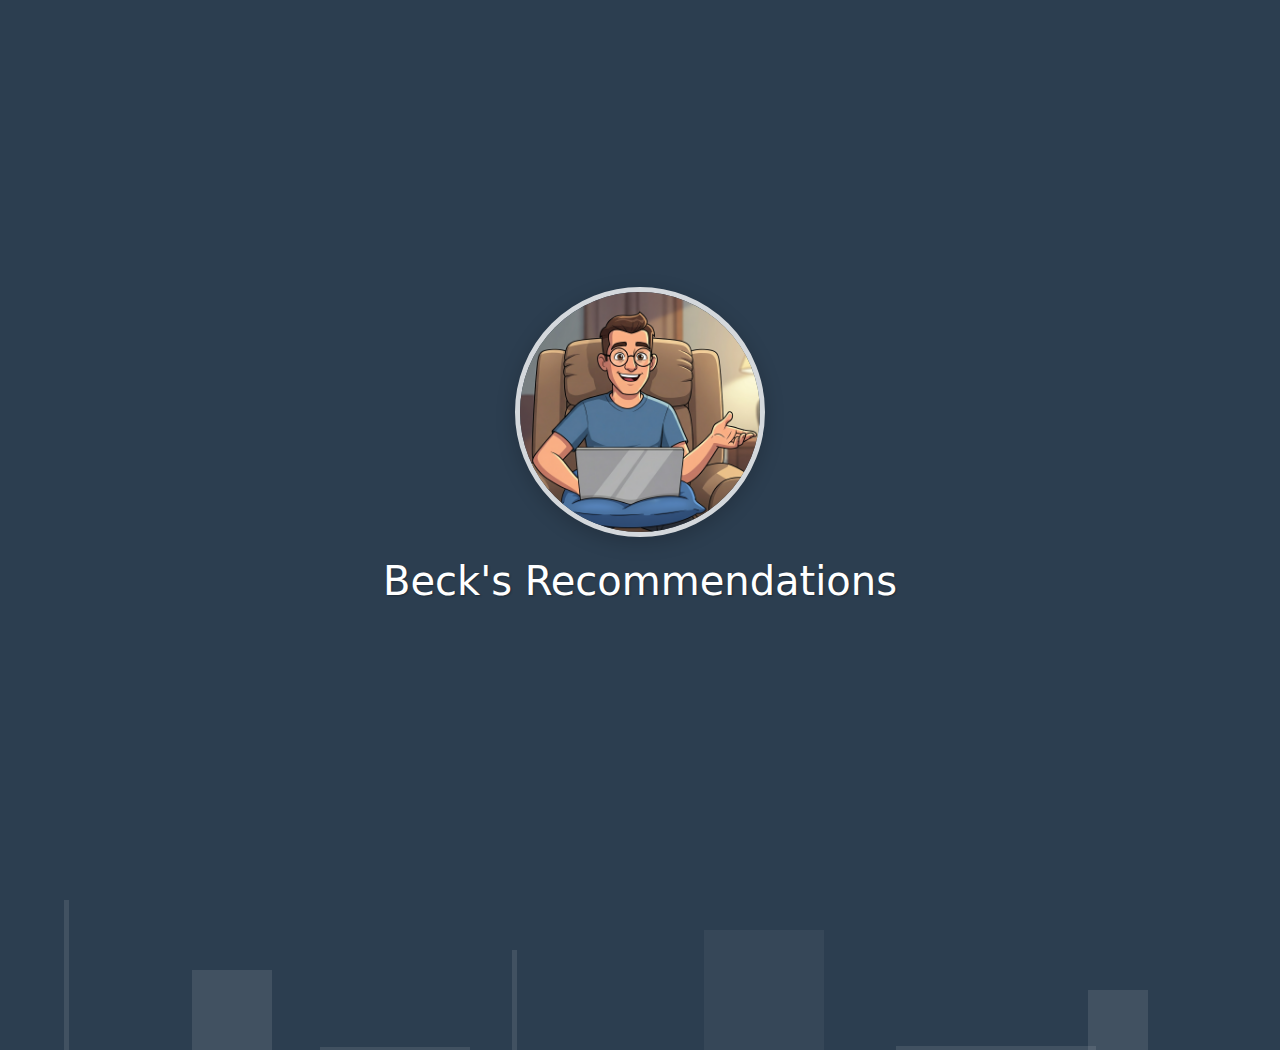
<file: index.html>
<!DOCTYPE html>
<html lang="en">

<head>
    <meta charset="UTF-8">
    <meta name="viewport" content="width=device-width, initial-scale=1.0">
    <title>Beck's Rex - The Best Recommendations</title>

    <link href="https://cdn.jsdelivr.net/npm/bootstrap@5.3.3/dist/css/bootstrap.min.css" rel="stylesheet"
        integrity="sha384-QWTKZyjpPEjISv5WaRU9OFeRpok6YctnYmDr5pNlyT2bRjXh0JMhjY6hW+ALEwIH" crossorigin="anonymous">

    <link rel="stylesheet" href="css/landing.css">
</head>

<body class="landing-page">

    <div class="shape-wrapper">
        <span></span>
        <span></span>
        <span></span>
        <span></span>
        <span></span>
        <span></span>
        <span></span>
    </div>

    <main class="landing-container">
        <a href="home.html">
            <img src="images/ai_beck2.png" alt="Beck, the recommendation expert" class="landing-img">
        </a>
        <h1 class="landing-title">Beck's Recommendations</h1>
    </main>

    <script src="https://cdn.jsdelivr.net/npm/bootstrap@5.3.3/dist/js/bootstrap.bundle.min.js"
        integrity="sha384-YvpcrYf0tY3lHB60NNkmXc5s9fDVZLESaAA55NDzOxhy9GkcIdslK1eN7N6jIeHz"
        crossorigin="anonymous"></script>
</body>

</html>
</file>
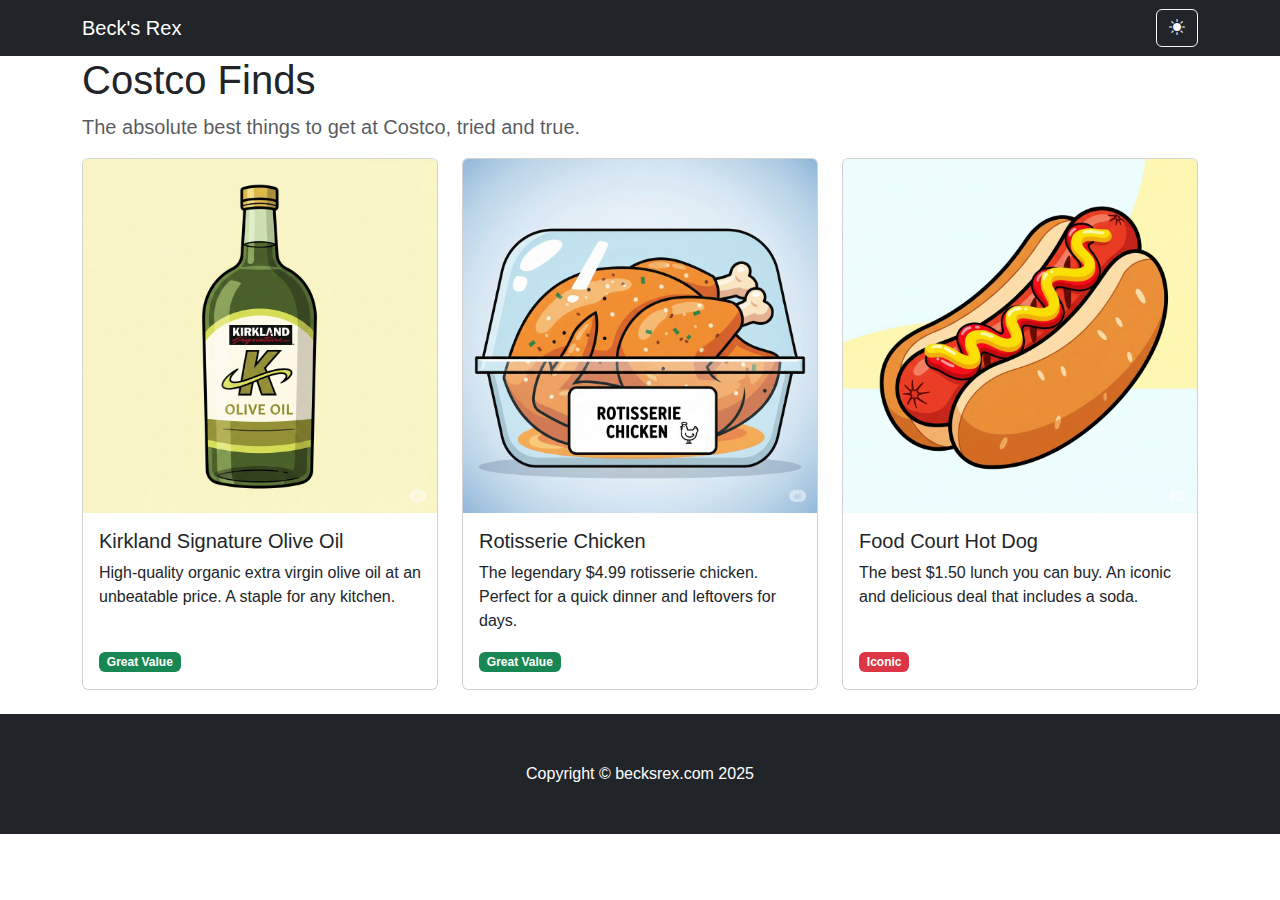
<file: costco.html>
<!DOCTYPE html>
<html lang="en">

<head>
    <meta charset="UTF-8">
    <meta name="viewport" content="width=device-width, initial-scale=1.0">
    <title>Costco Finds - Beck's Rex</title>

    <link href="https://cdn.jsdelivr.net/npm/bootstrap@5.3.3/dist/css/bootstrap.min.css" rel="stylesheet"
        integrity="sha384-QWTKZyjpPEjISv5WaRU9OFeRpok6YctnYmDr5pNlyT2bRjXh0JMhjY6hW+ALEwIH" crossorigin="anonymous">
    <link rel="stylesheet" href="https://cdn.jsdelivr.net/npm/bootstrap-icons@1.11.3/font/bootstrap-icons.min.css">

    <link rel="stylesheet" href="css/style.css">
</head>

<body>

    <header id="navbar-placeholder"></header>

    <main class="container">
        <div class="row">
            <h1 class="fw-light">Costco Finds</h1>
            <p class="lead text-muted">The absolute best things to get at Costco, tried and true.</p>
        </div>
        <div class="row">

            <div class="col-md-6 col-lg-4 mb-4">
                <div class="card h-100">
                    <img src="images/kirkland_olive_oil.png" class="card-img-top" alt="Product 1">
                    <div class="card-body d-flex flex-column">
                        <h5 class="card-title">Kirkland Signature Olive Oil</h5>
                        <p class="card-text">High-quality organic extra virgin olive oil at an unbeatable price. A
                            staple for any kitchen.</p>
                        <div class="mt-auto">
                            <span class="badge bg-success">Great Value</span>
                        </div>
                    </div>
                </div>
            </div>

            <div class="col-md-6 col-lg-4 mb-4">
                <div class="card h-100">
                    <img src="images/chicken.png" class="card-img-top" alt="Product 2">
                    <div class="card-body d-flex flex-column">
                        <h5 class="card-title">Rotisserie Chicken</h5>
                        <p class="card-text">The legendary $4.99 rotisserie chicken. Perfect for a quick dinner and
                            leftovers for days.</p>
                        <div class="mt-auto">
                            <span class="badge bg-success">Great Value</span>
                        </div>
                    </div>
                </div>
            </div>

            <div class="col-md-6 col-lg-4 mb-4">
                <div class="card h-100">
                    <img src="images/hotdog.png" class="card-img-top" alt="Product 3">
                    <div class="card-body d-flex flex-column">
                        <h5 class="card-title">Food Court Hot Dog</h5>
                        <p class="card-text">The best $1.50 lunch you can buy. An iconic and delicious deal that
                            includes a soda.</p>
                        <div class="mt-auto">
                            <span class="badge bg-danger">Iconic</span>
                        </div>
                    </div>
                </div>
            </div>

        </div>
    </main>

    <div id="footer-placeholder"></div>

    <script src="https://cdn.jsdelivr.net/npm/bootstrap@5.3.3/dist/js/bootstrap.bundle.min.js"
        integrity="sha384-YvpcrYf0tY3lHB60NNkmXc5s9fDVZLESaAA55NDzOxhy9GkcIdslK1eN7N6jIeHz"
        crossorigin="anonymous"></script>

    <script src="js/theme-switcher.js"></script>
    <script src="js/main.js"></script>
</body>

</html>
</file>
<file: css/landing.css>
/* Landing Page Styles with Floating Geometrics */
.landing-page {
    /* A sophisticated dark blue-gray background */
    background-color: #2c3e50;
    height: 100vh;
    overflow: hidden;
    position: relative;
}

.landing-container {
    display: flex;
    flex-direction: column;
    justify-content: center;
    align-items: center;
    height: 100%;
    text-align: center;
    position: relative;
    z-index: 2; /* Ensure content is above the shapes */
}

.landing-title {
    color: white;
    margin-top: 20px;
    font-weight: 300;
    font-size: 2.5rem;
    text-shadow: 1px 1px 2px rgba(0, 0, 0, 0.3);
}

/* Shape Container */
.shape-wrapper {
    position: absolute;
    top: 0;
    left: 0;
    width: 100%;
    height: 100%;
    z-index: 1;
}

/* Individual Shapes */
.shape-wrapper span {
    position: absolute;
    bottom: -150px; /* Start below the screen */
    background-color: rgba(255, 255, 255, 0.1); /* Subtle white for a clean look */
    animation: ascend 25s infinite linear;
}

/* Keyframe Animations */
@keyframes ascend {
    0% {
        transform: translateY(0) rotate(0deg);
        opacity: 1;
    }
    100% {
        transform: translateY(-120vh) rotate(180deg);
        opacity: 0;
    }
}

.landing-img {
    width: 250px;
    height: 250px;
    border-radius: 50%;
    border: 5px solid rgba(255, 255, 255, 0.8);
    box-shadow: 0 5px 20px rgba(0, 0, 0, 0.2);
    /* New animation for a subtle, glowing pulse */
    animation: breathing-glow 4s ease-in-out infinite;
}

@keyframes breathing-glow {
    0% {
        /* The shadow starts with a base state plus a faint white glow */
        box-shadow: 0 5px 20px rgba(0, 0, 0, 0.2), 0 0 15px rgba(255, 255, 255, 0.2);
    }
    50% {
        /* At the midpoint, the shadows expand and the glow intensifies */
        box-shadow: 0 5px 25px rgba(0, 0, 0, 0.3), 0 0 35px rgba(255, 255, 255, 0.4);
    }
    100% {
        /* Return to the base state to create a seamless loop */
        box-shadow: 0 5px 20px rgba(0, 0, 0, 0.2), 0 0 15px rgba(255, 255, 255, 0.2);
    }
}

/* Creating variation in shapes (lines and squares) */
.shape-wrapper span:nth-child(1) { width: 80px; height: 80px; left: 15%; animation-duration: 35s; }
.shape-wrapper span:nth-child(2) { width: 150px; height: 3px; left: 25%; animation-duration: 20s; animation-delay: 2s; }
.shape-wrapper span:nth-child(3) { width: 5px; height: 100px; left: 40%; animation-duration: 40s; animation-delay: 5s; }
.shape-wrapper span:nth-child(4) { width: 120px; height: 120px; left: 55%; animation-duration: 28s; background-color: rgba(255, 255, 255, 0.05);}
.shape-wrapper span:nth-child(5) { width: 200px; height: 4px; left: 70%; animation-duration: 22s; animation-delay: 3s; }
.shape-wrapper span:nth-child(6) { width: 60px; height: 60px; left: 85%; animation-duration: 30s; }
.shape-wrapper span:nth-child(7) { width: 5px; height: 150px; left: 5%; animation-duration: 25s; animation-delay: 7s; }
</file>
<file: css/style.css>
/* Custom Styles for Beck's Rex */

body {
    /* You can set a default font here if you like */
    font-family: 'Segoe UI', Tahoma, Geneva, Verdana, sans-serif;
}

.card {
    /* Add a smooth transition for the hover effect */
    transition: transform .2s ease-in-out, box-shadow .2s ease-in-out;
}

.card:hover {
    /* Make the card "lift" and add a more pronounced shadow on hover */
    transform: translateY(-5px);
    box-shadow: 0 8px 16px rgba(0,0,0,0.2);
}
</file>
